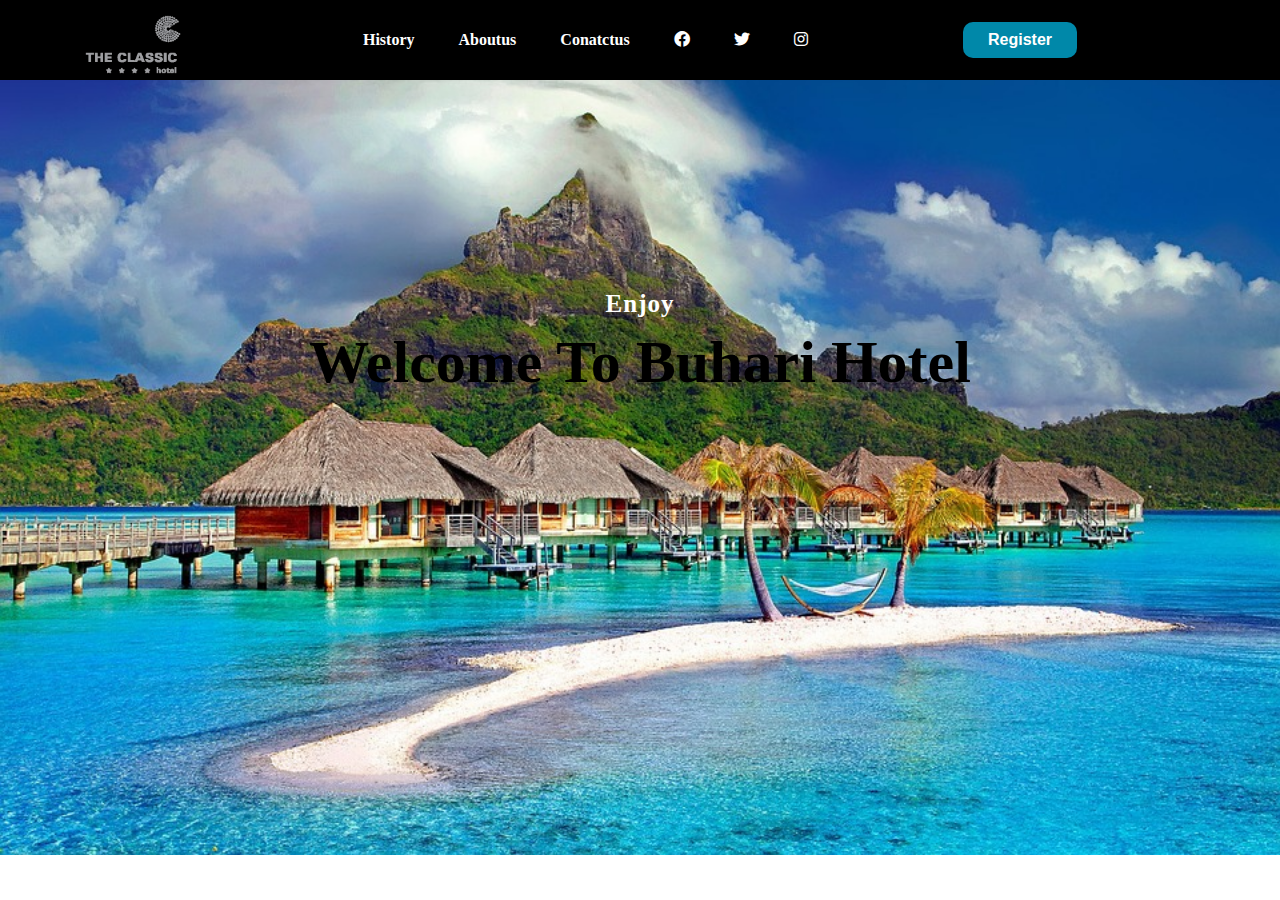
<file: index.html>
<!DOCTYPE html>
<html lang="en">
  <head>
    <meta charset="UTF-8" />
    <meta name="viewport" content="width=device-width, initial-scale=1.0" />
    <title>Welcome To Hotel Buhari</title>
    <link rel="stylesheet" href="style.css">
    <link rel="stylesheet" href="https://cdnjs.cloudflare.com/ajax/libs/font-awesome/6.0.0-beta3/css/all.min.css"/>

  <body>
      <header>
      
        <div class="box">
          <img src="C4G-removebg-preview.png">
        </div>
          
        <nav>
             <ul>
             <li><a href="History.html">History</a></li>
             <li><a href="Aboutus.html">Aboutus</a></li>
             <li><a href="Conatctus.html">Conatctus</a></li>
             <li><a href="#"><i class="fa-brands fa-facebook"></i></a></li>
             <li><a href="#"><i class="fa-brands fa-twitter"></i></a></li>
             <li><a href="#"><i class="fa-brands fa-instagram"></i></a></li>
            </ul>
         </nav>
        <button><a href="#">Register</button>
      </header> 

         <main>
          <section>
             
            <div class="content-items">
             <!-- <img src="bora-bora-3023437_960_720.jpg" alt="imglogo"> -->
              <p>Enjoy</p>
              <h1>Welcome To Buhari Hotel</h1>
              <!-- <p>Enjoy the Day with Your Families and Friends</p> -->
          
            </div>
          </section>
         </main>   
      
  </body>
</html>
</file>
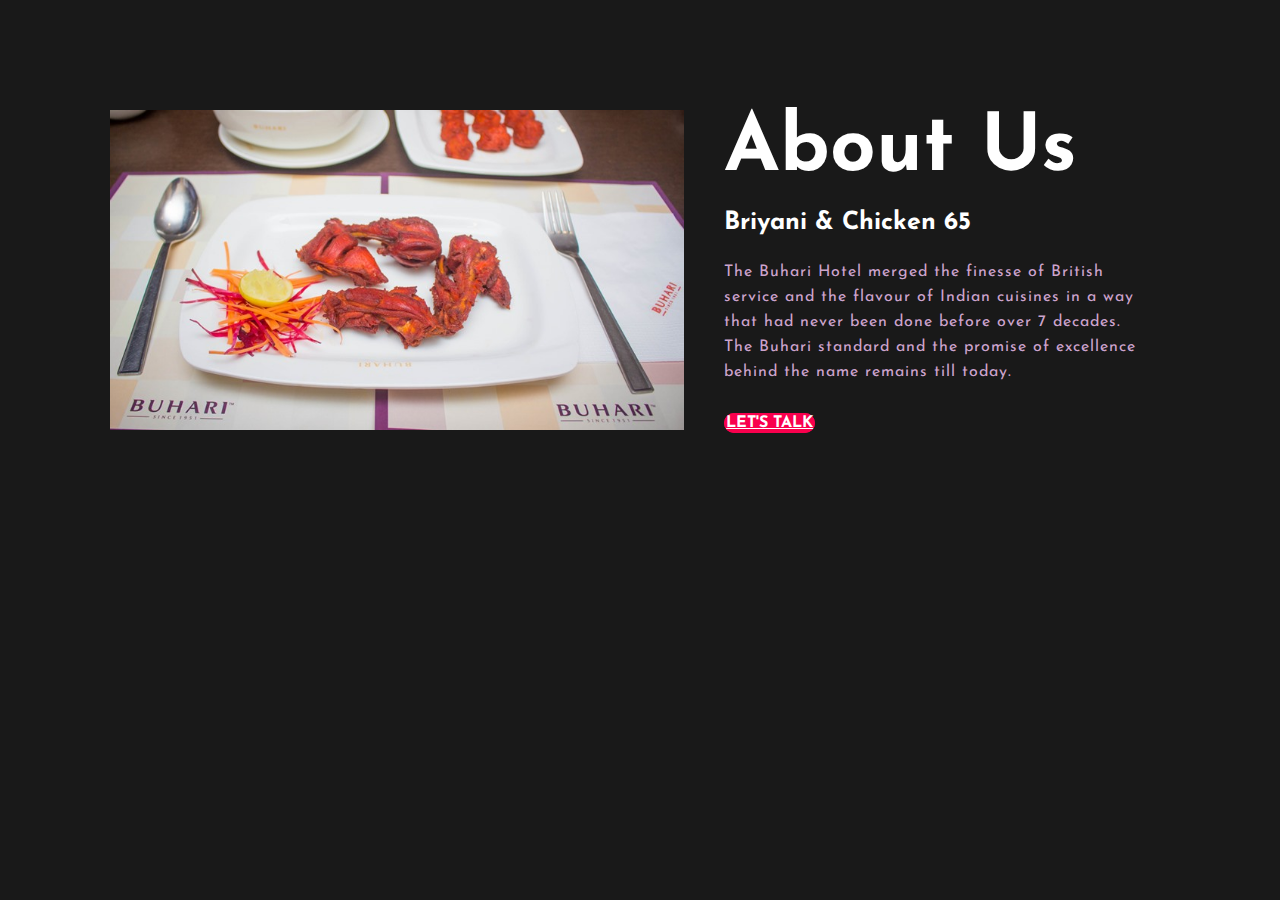
<file: Aboutus.html>
<!DOCTYPE html>
<html lang="en">
<head>
    <meta charset="UTF-8">
    <meta name="viewport" content="width=device-width, initial-scale=1.0">
    <title>Aboutus</title>
    <link rel="stylesheet" href="3style.css">
    <link rel="preconnect" href="https://fonts.googleapis.com">
<link rel="preconnect" href="https://fonts.gstatic.com" crossorigin>
<link href="https://fonts.googleapis.com/css2?family=Josefin+Sans:ital,wght@0,100..700;1,100..700&family=Poppins:ital,wght@0,100;0,200;0,300;0,400;0,500;0,600;0,700;0,800;0,900;1,100;1,200;1,300;1,400;1,500;1,600;1,700;1,800;1,900&display=swap" rel="stylesheet">
<link rel="stylesheet" href="https://cdnjs.cloudflare.com/ajax/libs/font-awesome/6.0.0-beta3/css/all.min.css"/>
</head>
<body>
    <section class="about">

        <div class="main">
            <img src="chicken-65-buhari-hotel-2.jpg">

            <div class="about-us">
                <h1>About Us</h1>
                <h5>Briyani & Chicken 65</h5>
                <p> The Buhari Hotel merged the finesse of British service and the flavour of Indian cuisines in a way that had never been done before over 7 decades. The Buhari standard and the promise of excellence behind the name remains till today.</p>
                <a href="">LET'S TALK</a>
            </div>
        </div>

    </section>

</body>
</html>
</file>
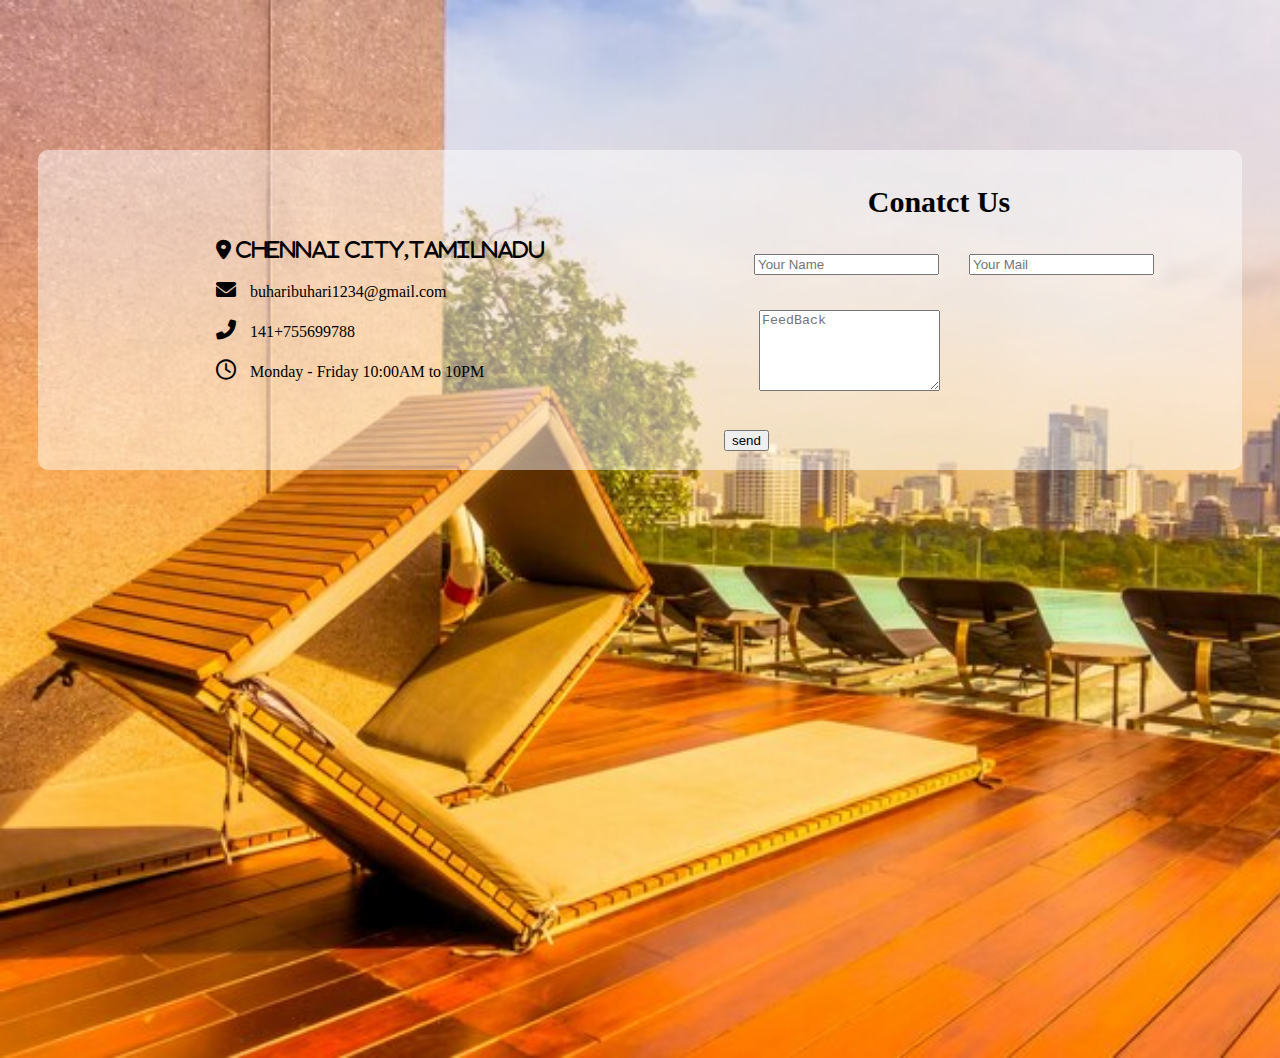
<file: Conatctus.html>
<!DOCTYPE html>
<html lang="en">
<head>
    <meta charset="UTF-8">
    <meta name="viewport" content="width=device-width, initial-scale=1.0">
    <title>Conatctus</title>
    <link rel="stylesheet" href="4style.css">
    <link rel="stylesheet" href="https://cdnjs.cloudflare.com/ajax/libs/font-awesome/6.0.0-beta3/css/all.min.css"/>
    <link rel="preconnect" href="https://fonts.googleapis.com">
   <link rel="preconnect" href="https://fonts.gstatic.com" crossorigin>
   <link href="https://fonts.googleapis.com/css2?family=Josefin+Sans:ital,wght@0,100..700;1,100..700&family=Montserrat:ital,wght@0,100..900;1,100..900&family=Poppins:ital,wght@0,100;0,200;0,300;0,400;0,500;0,600;0,700;0,800;0,900;1,100;1,200;1,300;1,400;1,500;1,600;1,700;1,800;1,900&display=swap" rel="stylesheet">
</head>
<body>
    <!-- <div class="section">
        <div class="conatct-info">
           <div><i class="fa-sharp fa-solid fa-location-dot"></i> Chennai City,Tamilnadu</div>
           <div><i class="fa-solid fa-envelope"></i> buharibuhari1234@gmail.com</div> 
           <div><i class="fa-solid fa-phone-flip"></i> 141+755699788</div>
           <div><i class="fa-regular fa-clock"></i></i> Monday - Friday 10:00AM to 10PM</div>
        </div>
        

        <div class="conatct-form">
           <h2>Conatct Us</h2>
           <form  class="info" action="" method="post"></form>
           <input type="text" name="name" class="textbox" placeholder="Your Name" required>
           <input type="emai" name="email" class="textemail" placeholder="Your Email" required>
           <br>
           <br>
           <textarea name="mesaage" rows="5" placeholder="Your Message" required></textarea>
           <input type="submit" name="submit" class="send-btn" value="sned">

           </form>
      </div>
    


    </div>
 -->
    <div class="row">

        <div class="r_c1">

            <div class="r_c1_r1">

                <i class="fa-sharp fa-solid fa-location-dot"> Chennai City,Tamilnadu</i>
            </div>

             
            <div class="r_c1_r2">
                <i class="fa-solid fa-envelope"></i>    buharibuhari1234@gmail.com
            </div>

                <div class="r_c1_r3">
                    <i class="fa-solid fa-phone-flip"></i> 141+755699788
              </div>

            <div class="r_c1_r4">
                <i class="fa-regular fa-clock"></i></i> Monday - Friday 10:00AM to 10PM
            </div>

        </div>

     <div class="r_c2">
        <h2>Conatct Us</h2>
         
        <div class="r_c2_r1">
            <form><input type="text" name="name" class="textbox" placeholder="Your Name" required>
            </form>
            <form><input type="text" name="email" class="textbox" placeholder="Your Mail" required></form>
        </div>

        <div class="r_c2_r2">
            <form><textarea name="mesaage" rows="5" placeholder="FeedBack" required></textarea></form>
            <input type="submit" name="submit" class="send-btn" value="send">   

        </div>




     </div>   
    </div>


</body>
</html>
</file>
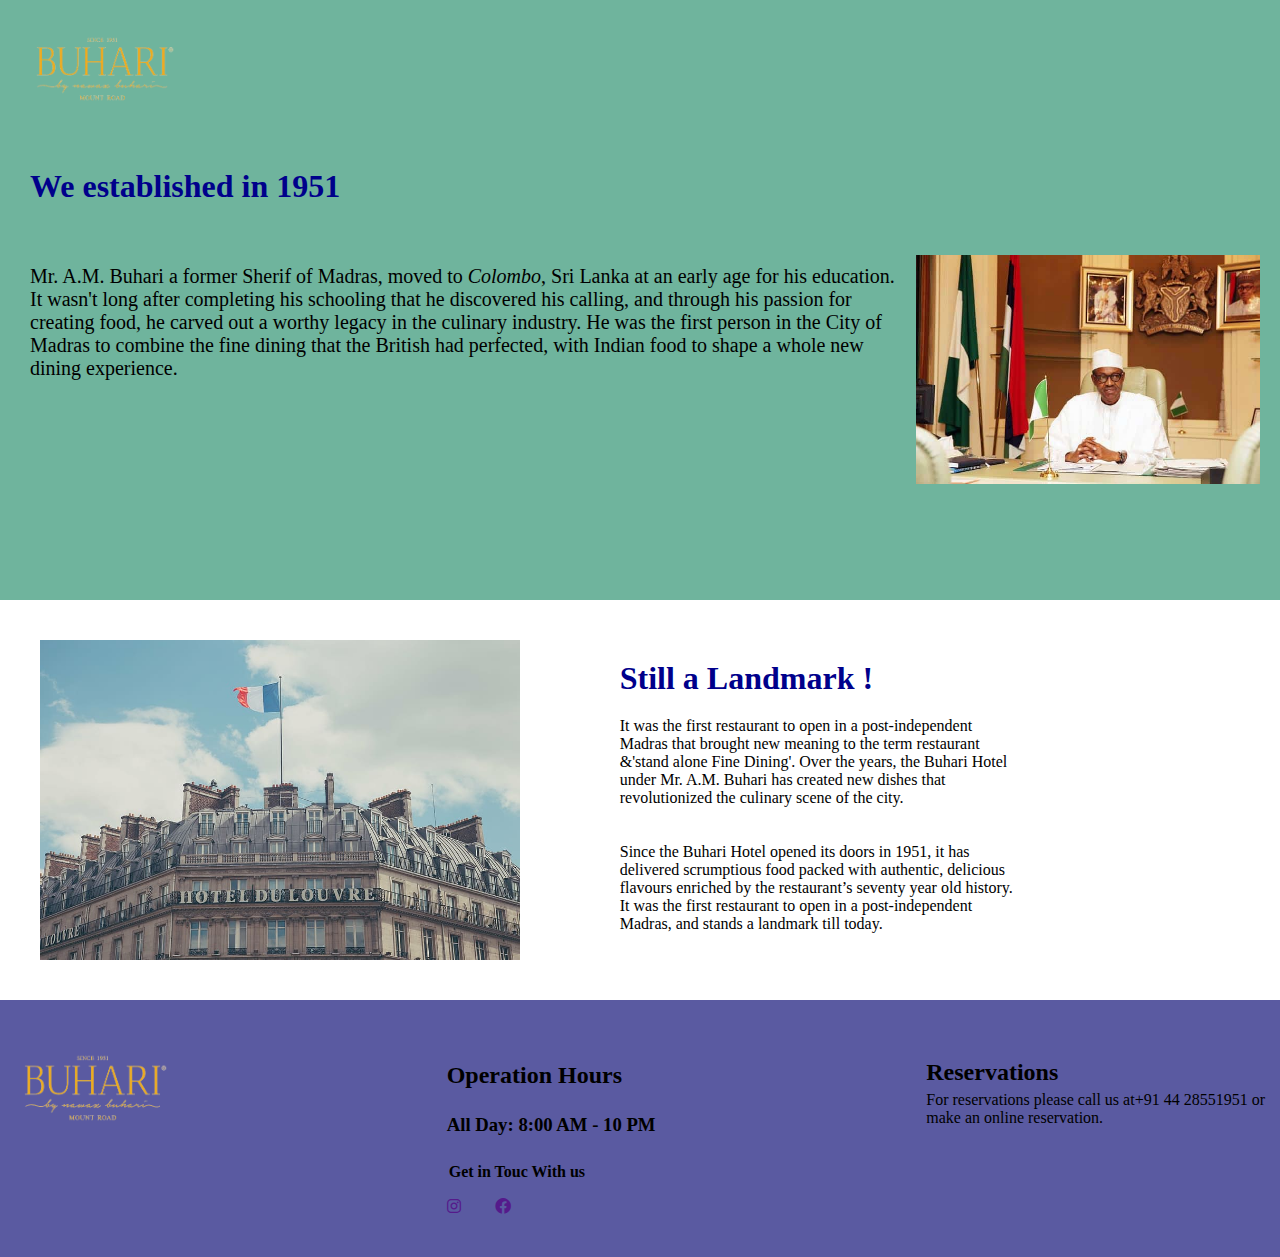
<file: History.html>
<!DOCTYPE html>
<html lang="en">
<head>
    <meta charset="UTF-8">
    <meta name="viewport" content="width=device-width, initial-scale=1.0">
    <title>History</title>
    <link rel="stylesheet" href="2style.css">
    <link rel="preconnect" href="https://fonts.googleapis.com">
<link rel="preconnect" href="https://fonts.gstatic.com" crossorigin>
<link href="https://fonts.googleapis.com/css2?family=Poppins:ital,wght@0,100;0,200;0,300;0,400;0,500;0,600;0,700;0,800;0,900;1,100;1,200;1,300;1,400;1,500;1,600;1,700;1,800;1,900&display=swap" rel="stylesheet">
<link rel="stylesheet" href="https://cdnjs.cloudflare.com/ajax/libs/font-awesome/6.0.0-beta3/css/all.min.css"/>
</head>
    <body>

    <div class="mainhead">

      <div class="image-logo">
        <img src="logo_img-removebg-preview.png">
      </div>
      

        <div class="content">
        <h1>We established in 1951</h1>
        </div>

        <div class="pos_cen">
        <img class="imgcsrc" src="images-9.jpeg">
        <p>Mr. A.M. Buhari a former Sherif of Madras, moved to <em>Colombo</em>, Sri Lanka at an early age for his education. It wasn't long after completing his schooling that he discovered his calling, and through his passion for creating food, he carved out a worthy legacy in the culinary industry. He was the first person in the City of Madras to combine the fine dining that the British had perfected, with Indian food to shape a whole new dining experience.</p>
        </div>
    </div>


    <div class="part2">

     <div class="p2_r1">
      <img src="building-hotel-classic-architecture.jpg" alt="imglogo" width="650" height="400">

      <div class="p2_r1_c2">
        <h1>Still a Landmark !</h1>
        <p>It was the first restaurant to open in a post-independent Madras that brought new meaning to the term restaurant &'stand alone Fine Dining'. Over the years, the Buhari Hotel under Mr. A.M. Buhari has created new dishes that revolutionized the culinary scene of the city.
          <br>
          <br>
          <br>
          Since the Buhari Hotel opened its doors in 1951, it has delivered scrumptious food packed with authentic, delicious flavours enriched by the restaurant’s seventy year old history. It was the first restaurant to open in a post-independent Madras, and stands a landmark till today. 
        </p>

      </div>
     </div>
    </div>

    
      <div class="part3">
        <div class="p3_r1">
          <div class="p3_r1_c1">
            <img src="logo_img-removebg-preview.png" alt="img" height="100"> 
            </div>

            <div class="p3_r1_c2">
              <h2>Operation Hours</h2>
              <h3>All Day: 8:00 AM - 10 PM</h3>
              <h4>Get in Touc With us</h4>
              <a href=""><i class="fa-brands fa-instagram"></i></a>
              <a href=""><i class="fa-brands fa-facebook"></i></a>
              </div>
              
              <div class="p3_r1_c3">
                <h2>Reservations</h2>
                <p> For reservations please call us at+91 44 28551951 or<br> make an online reservation.</p>

              </div>
          </div>
        </div>
      </div>
    
      
      

 </body>
 </html>
</file>
<file: style.css>
*{
  padding: 0;
  margin: 0;
  box-sizing: border-box;
  margin: auto;
  /* max-width: 1600px; */
}

header{
  /* background-position: center;
  background-size: cover; */
  background-color: black;
  height: 80px;;
  width: 100%;
  display: flex;
  align-items: center;
  justify-content: space-between;

}

img{
    justify-content: left;
}
nav ul li{
  display: inline-block;
  list-style: none;
  padding: 0px 20px;
}
a,button{
  text-decoration: none;
  font-size: 16px;
  font-weight: 550;
  color: white;
  cursor: pointer;
}

button{
  padding:9px 25px;
  background-color: #0088a9;
  border: none;
  border-radius: 10px;
}

nav ul li a:hover{
  color: chocolate;
  transition: 1.5;
}

button a:hover{
  color: black;
  transition: 1.5s;

}


/* .box{
  background-color: rgba(0, 0, 0, 0.726);
  height: 90px;
} */

.box img{
  width: 120px;
  padding-right: 10px;
  margin: 10px;

}
nav{
  display: inline-block;

}

.list ul a{
text-decoration: none;
}

.content-items img{
  width: 100%;
  height: 100vh;
  background-size: cover;
  background-position: center;
}
.content-items p{
  margin-top: 200px;
}
body{
  /* background-image: url("./New image.jpg");
   */
  background-image: url("bora-bora-3023437_960_720.jpg");
  background-repeat: no-repeat;
  background-size: cover;
}

.content-items{
  text-align: center;
}
.content-items p{
  padding: 10px;
  font-size: 25px;
  letter-spacing: 1px;
}

.content-items h1{
  font-size: 60px;
  color: black;
}
</file>
<file: 3style.css>
*{
    margin: 0;
    padding: 0;
    font-family: 'Josefin sans',sans-serif;
    box-sizing: border-box;
}


body{
    background: #191919;
} 

.about{
    width: 100%;
    padding: 70px;
    height: 700px;
    /* background-color: #191919; */
}

.about img{
    width: 680px;
    padding: 40px;
    height: 400px;
}

.main{
    width:1120px;
    max-width: 95%;
    display: flex;
    align-items: center;
    
}

.about-us h1{
    font-size:80px;
    text-transform: capitalize;
    color: white;
    margin-bottom: 20px;
    
}

.about-us h5{
    font-size:25px;
    text-transform: capitalize;
    color: white;
    margin-bottom: 25px;

}


.about-us p{
    color: #fcfc;
    letter-spacing: 1px;
    line-height: 25px;
    padding-bottom: 30px;
}

.about-us a{
    color: white;
    background:#f9004d;
    border: 2px solid #f9004d;
    font-weight: 900;
    transition: 0.4s;
    border-radius: 10PX;
}

a:hover{

    background:transparent;
    cursor:pointer;
    border:2px solid #f9004d;
}
</file>
<file: 4style.css>
/* *{
    margin: 0;
    padding: 0;
    box-sizing: border-box;
    font-family:"poppins",sans-serif;
}

body{ 
min-height: 100vh;
background-image: url("pexels-photo-221457.jpeg");
background-repeat: no-repeat;
display: flex;
background-position:center;
background-size: cover;
justify-content: center;
align-items: center;
}

.section .contact-info{
    width: 100%;
    display: flex;
    justify-content: center;
    align-items: center;

} */
body{
    background-image:url("New image.jpg");
    background-repeat: no-repeat;
    background-size: cover;
    height:100vh;
    
}

.row{
    display: flex;
    justify-content: space-evenly;
    /* padding-top: 150px; */
    margin-top: 150px;
    margin-left:30px;
    margin-right:30px;
    background-color: rgba(255, 255, 255, 0.479);
    border-radius: 10px;

}

.r_c2_r1{
    display: flex;
    
}

.r_c2 h2{
    padding:10px;
    text-align: center;
    font-weight: 900px;
    font-size: 30px;
}
.r_c2_r1 form{
    padding-left: 30px;
}

.r_c2_r2 form{
    padding: 35px;
}

.r_c1{
    padding: 80px;
    /* background-color: rgba(255, 255, 255, 0.479);
    border-radius: 10px; */
}

.r_c1 i{
    padding: 10px;
    font-size: 20px;
    font-weight: 600px;
}
</file>
<file: 2style.css>
*{
  padding: 0;
  margin: 0;
  box-sizing: border-box;
}

body{
    margin: 0;
    padding: 0;
    /* background-color: rgb(164, 226, 207); */
}
.mainhead{
    background-color: rgb(111, 180, 157);
    height: 600px;
}
.image-logo img{
    padding: 15px;
    margin: 20px;
    width: 170px;
}

.content h1 {
    color: darkblue;
    font-family: serif;
    font-weight: bolder;
}

.content h1 p{
    margin-top: 100px;
}

 .image-logo{
    width:100%;
    display: flex;
 }

.content{
    width: 100%;

}
.content p{
    margin: 100px;
    flex-direction: column;
    padding-top: 70px;
} 

 /* .content img{
    padding-right:  50px;
    width:350px;
    height: 250px;
    justify-content: center;
    float: right;
 } */

 .content h1{
    padding: 30px;
    margin: 0px;
 }

 .imgcsrc{
    float: right;
    width: 30%;
    padding: 20px;
    margin: 0px;
 }

.pos_cen{
    position:absolute;
    width:100%;
}

.pos_cen p{
    padding: 30px;
    color:black;
    font-size: 20px;
    font-weight: 700px;
}

aside{
    float: right;

}
.p2_r1{
    display: flex;
}
.p2_r1 img{
    padding: 40px;
}
    
.p2_r1_c2{
    padding: 60px;
}

.p2_r1_c2 h1{
    padding-bottom: 20px;
    color: darkblue;
    font-weight: 900;

}
.p2_r1_c2 p{
    padding-right: 200px;
    
}
.part3{
    background-color: rgb(90, 90, 161);
}
.p3_r1{
    display: flex;
    justify-content: space-between;
    padding: 15px;
    /* text-align: center; */
}

.p3_r1_c1 img{
    padding-top: 30px;
    margin: 8px;
}


.p3_r1_c2{
    margin-top: 6px;
    padding: 26px;
    ;
}
.p3_r1_c2 h2{
    padding: 10px;
    margin: 5px;
}

.p3_r1_c2 h3{
    padding: 10px;
    margin: 5px;
}

.p3_r1_c2 h4{
    padding: 12px;
    margin: 5px;
}

.p3_r1_c2 a{
    padding: 8x;
    margin: 15px;
}

.p3_r1_c3{
    padding-top: 44px;
    /* padding: 15px; */

}

.p3_r1_c3 h2{
    margin-bottom: 5px;

}

.p3_r1_c3 p{

    
}
</file>
